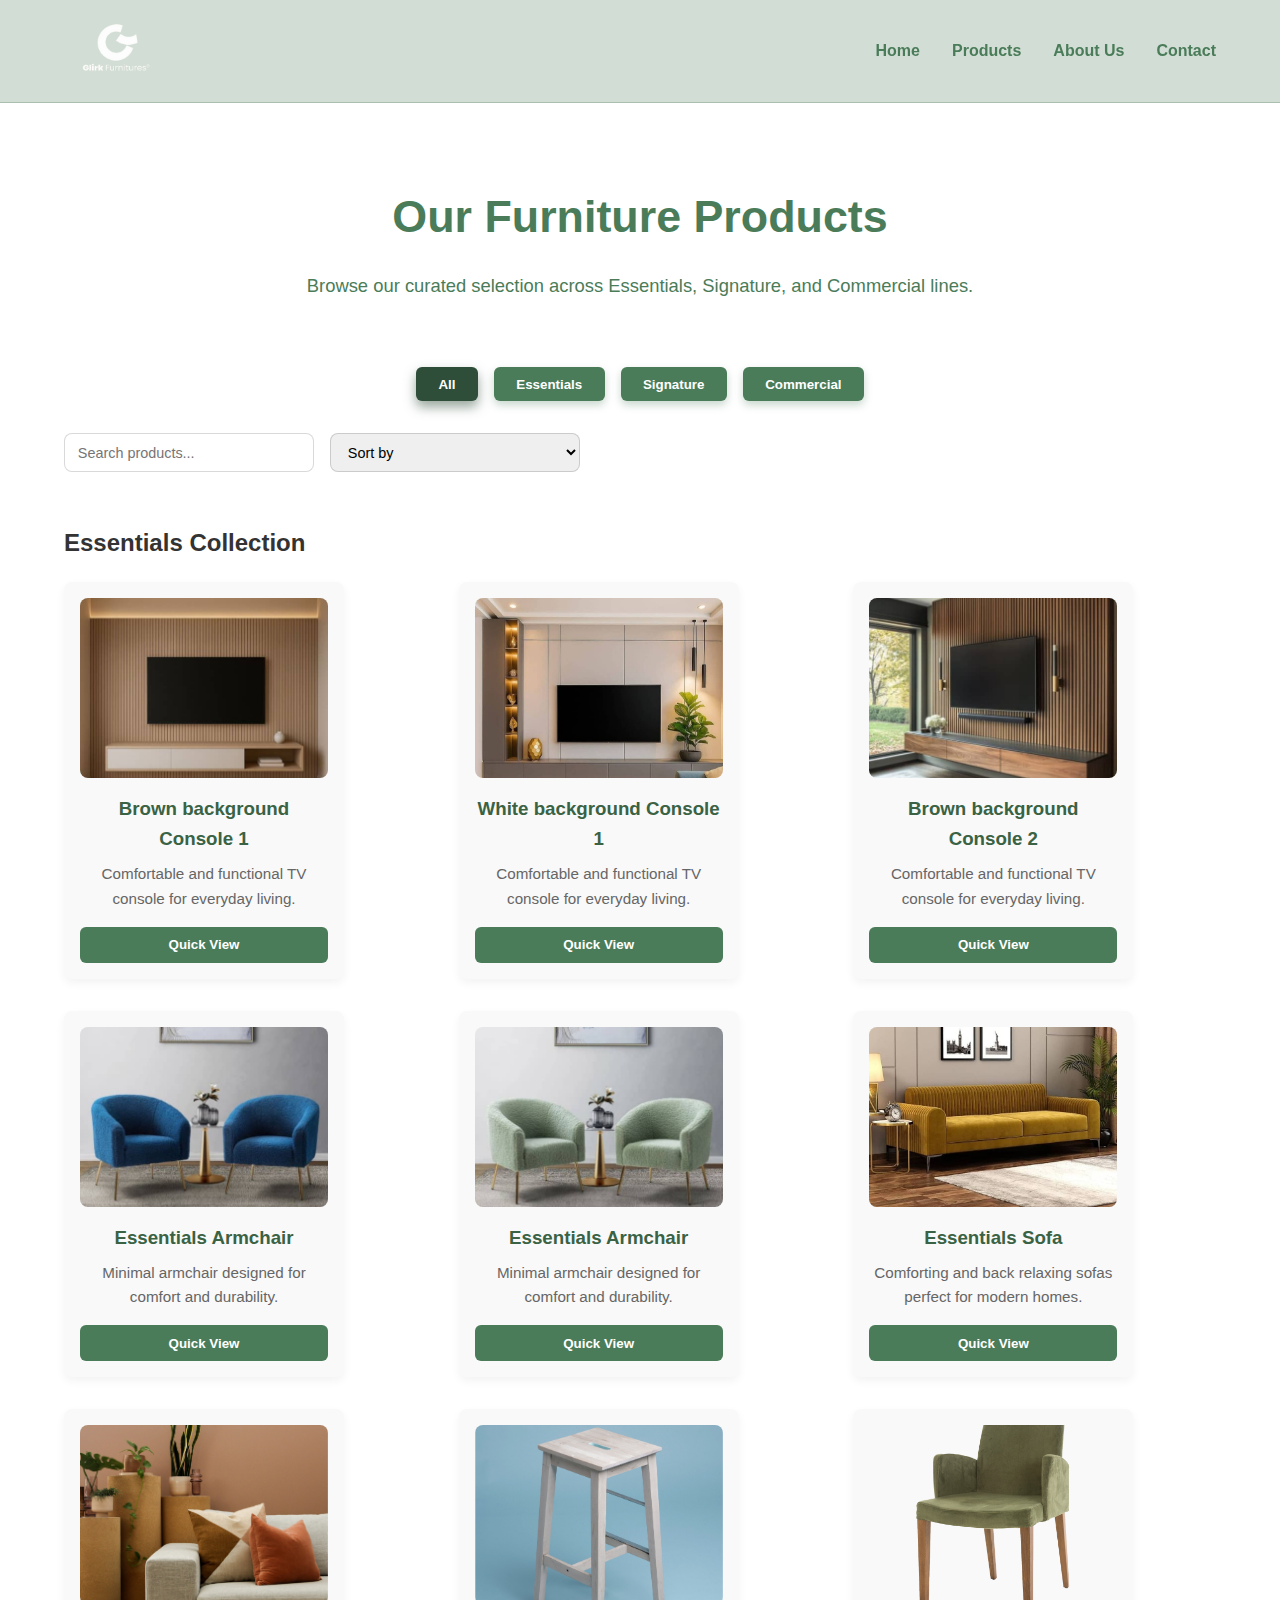
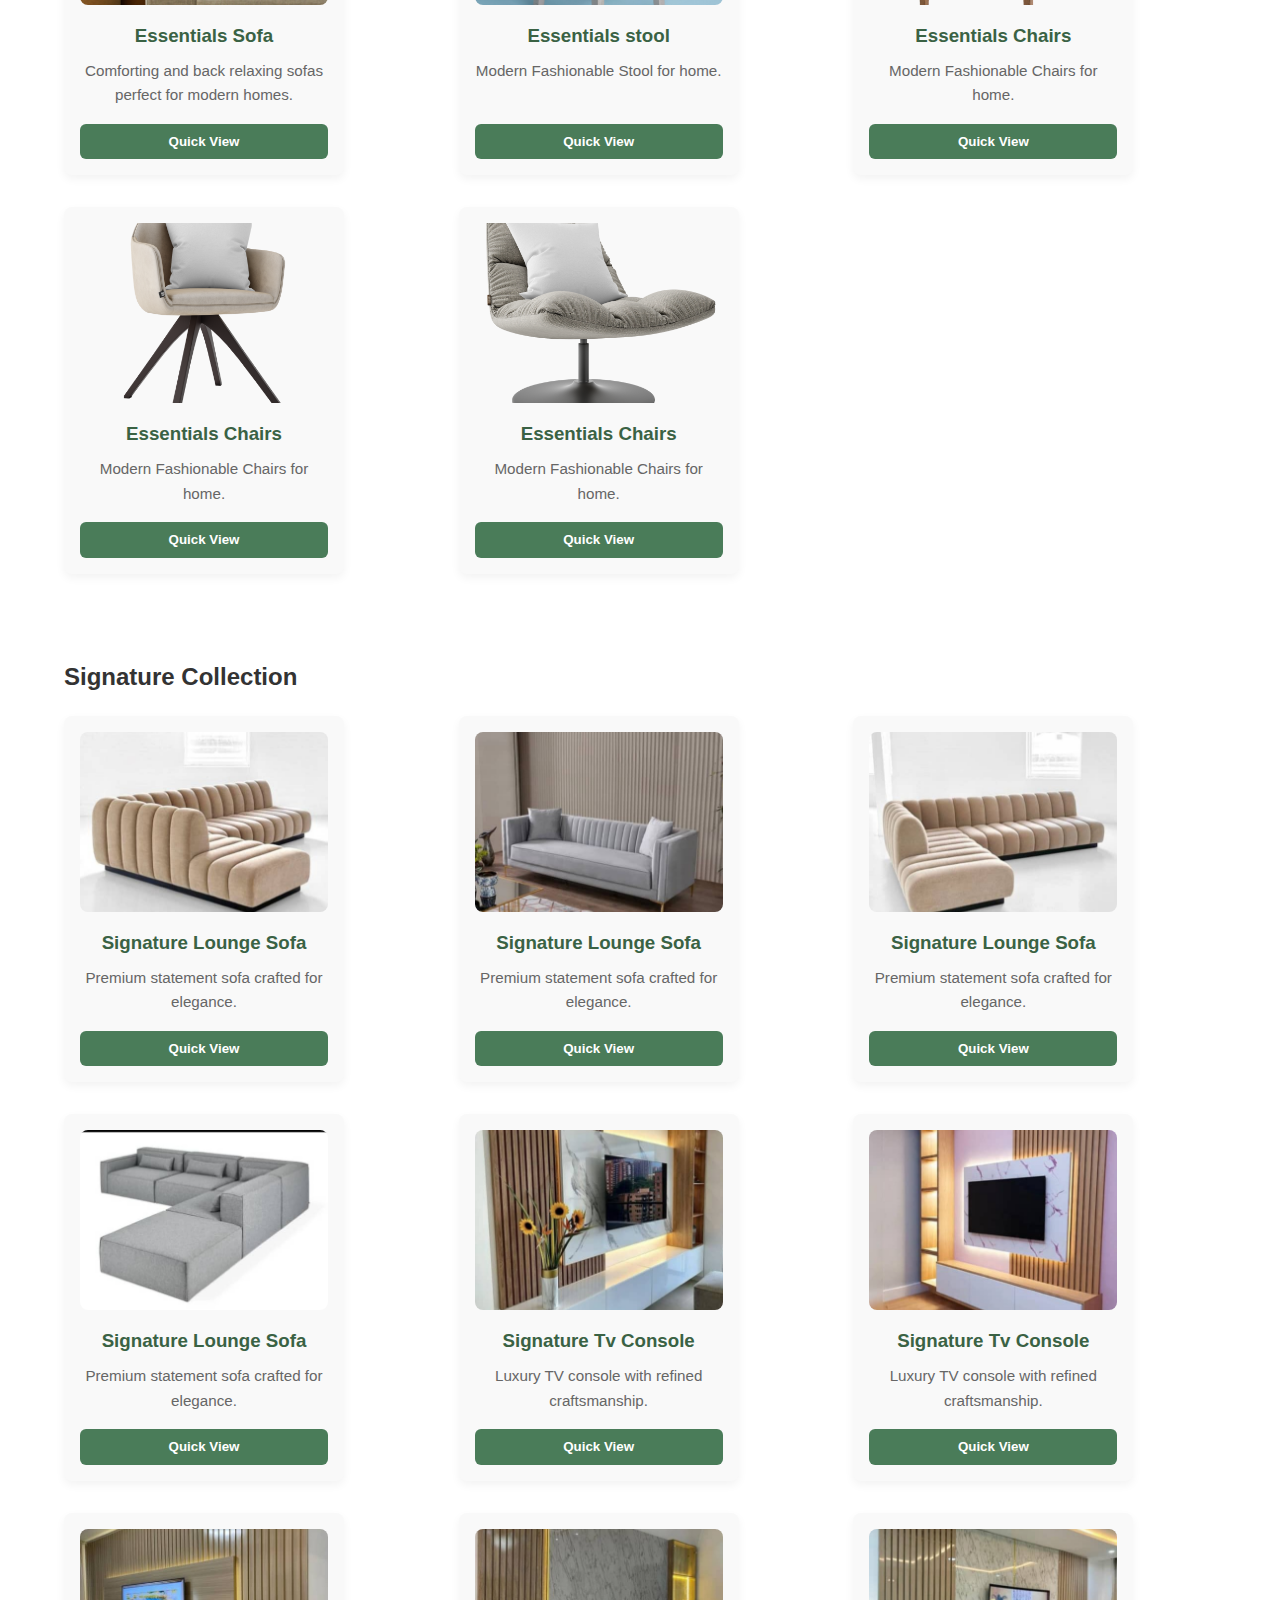
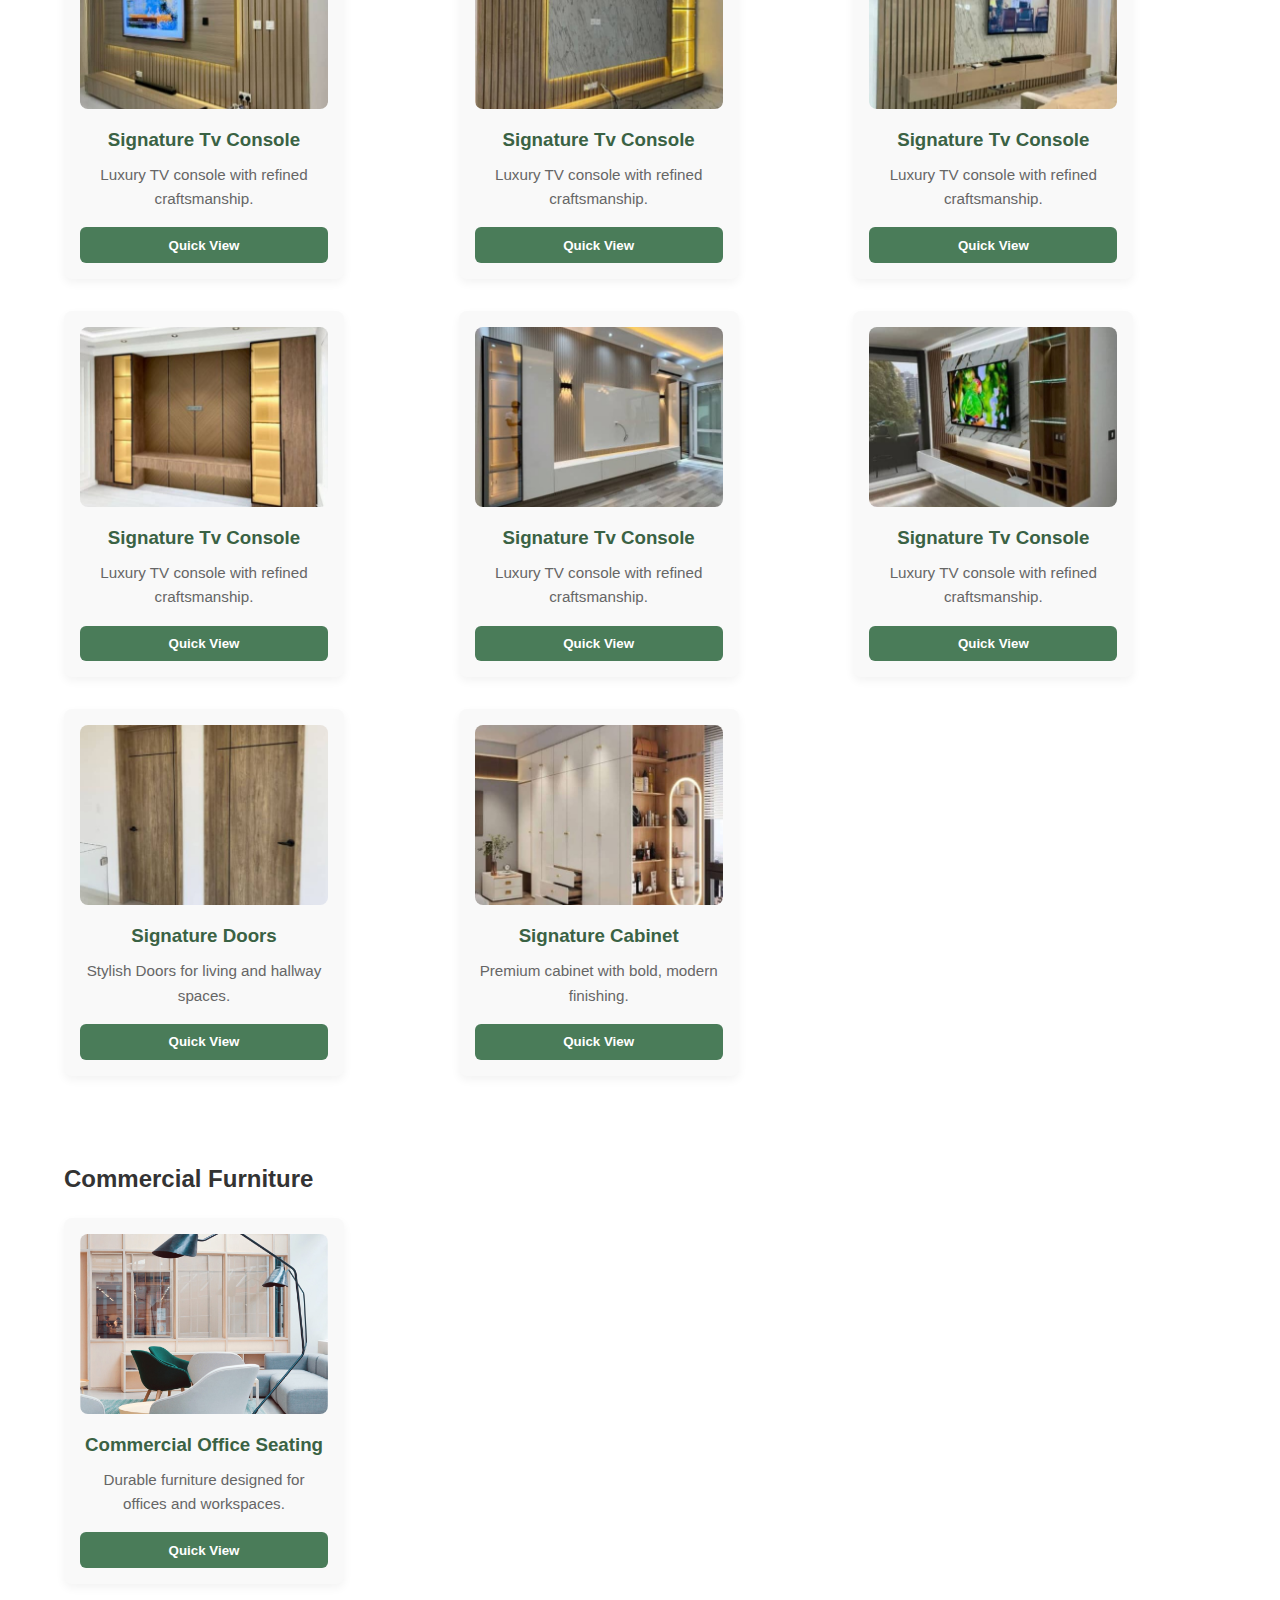
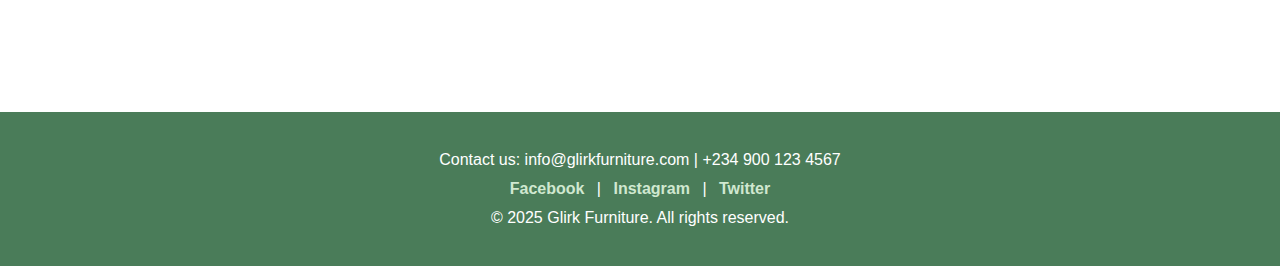
<file: product.html>
<!DOCTYPE html>
<html lang="en">
<head>
  <meta charset="UTF-8" />
  <meta name="viewport" content="width=device-width, initial-scale=1" />
  <title>Glirk Furniture - Products</title>
  <link href="style.css" rel="stylesheet" />
  <link href="css/product.css" rel="stylesheet" />
</head>
<body>

<header>
  <div class="container">
    <div class="logo"><img src="images/logo.png" alt=""></div>

    <nav>
      <ul class="nav-links" id="nav-links">
          <li><a href="index.html">Home</a></li>
          <li><a href="product.html" class="active">Products</a></li>
          <li><a href="about.html">About Us</a></li>
          <li><a href="contact.html">Contact</a></li>
        </ul>

      <button id="nav-toggle" aria-label="Toggle navigation menu" aria-expanded="false">
        <span class="menu-icon">&#9776;</span>
        <span class="cancel-icon" style="display:none;">&#10005;</span>
      </button>
    </nav>
  </div>
</header>

<main class="container" tabindex="-1">
  <section class="page-header">
    <h1>Our Furniture Products</h1>
    <p>Browse our curated selection across Essentials, Signature, and Commercial lines.</p>
  </section>

  <section class="filter-buttons" role="tablist" aria-label="Filter product categories">
    <button class="filter-btn active" role="tab" aria-selected="true" data-filter="all">All</button>
    <button class="filter-btn" role="tab" aria-selected="false" data-filter="essentials">Essentials</button>
    <button class="filter-btn" role="tab" aria-selected="false" data-filter="signature">Signature</button>
    <button class="filter-btn" role="tab" aria-selected="false" data-filter="commercial">Commercial</button>
  </section>
  <section class="product-controls">
  <input
    type="search"
    id="productSearch"
    placeholder="Search products..."
    aria-label="Search products"
  />

  <select id="productSort" aria-label="Sort products">
    <option value="default">Sort by</option>
    <option value="name-asc">Name (A–Z)</option>
    <option value="name-desc">Name (Z–A)</option>
  </select>
</section>


  <section class="product-grid" id="productGrid">
    <p class="empty-state" id="emptyState" hidden>
  No products match your search.
</p>

 <section class="products-page">

  <!-- ===== ESSENTIALS ===== -->
  <h2 class="category-title">Essentials Collection</h2>
  <section class="product-grid">

    <article class="product-card"
      data-name="tv console"
      data-images="
        images/essentials/essentials-1.jpg,
      ">
      <img src="images/essentials/essentials-1.jpg" alt="Essentials Sofa">
      <h3>Brown background Console 1</h3>
      <p>Comfortable and functional TV console for everyday living.</p>
      <button class="quick-view-btn">Quick View</button>
    </article>
    <article class="product-card"
      data-name="tv console"
      data-images="
        images/essentials/essentials-4.jpg,
      ">
      <img src="images/essentials/essentials-4.jpg" alt="Essentials Sofa">
      <h3>White background Console 1</h3>
      <p>Comfortable and functional TV console for everyday living.</p>
      <button class="quick-view-btn">Quick View</button>
    </article>
    <article class="product-card"
      data-name="tv console"
      data-images="
        images/essentials/essentials-5.jpg,
      ">
      <img src="images/essentials/essentials-5.jpg" alt="Essentials Sofa">
      <h3>Brown background Console 2</h3>
      <p>Comfortable and functional TV console for everyday living.</p>
      <button class="quick-view-btn">Quick View</button>
    </article>

    <article class="product-card"
      data-name="Essentials Armchair"
      data-images="
        images/essentials/essentials-3.jpg,
      ">
      <img src="images/essentials/essentials-3.jpg" alt="Essentials Armchair">
      <h3>Essentials Armchair</h3>
      <p>Minimal armchair designed for comfort and durability.</p>
      <button class="quick-view-btn">Quick View</button>
    </article>
    <article class="product-card"
      data-name="Essentials Armchair"
      data-images="
        images/essentials/essentials-6.jpg,
      ">
      <img src="images/essentials/essentials-6.jpg" alt="Essentials Armchair">
      <h3>Essentials Armchair</h3>
      <p>Minimal armchair designed for comfort and durability.</p>
      <button class="quick-view-btn">Quick View</button>
    </article>

    <article class="product-card"
      data-name="Essentials sofa"
      data-images="
        images/essentials/essentials-2.jpg,
      ">
      <img src="images/essentials/essentials-2.jpg" alt="Essentials Dining Set">
      <h3>Essentials Sofa</h3>
      <p>Comforting and back relaxing sofas perfect for modern homes.</p>
      <button class="quick-view-btn">Quick View</button>
    </article>
    <article class="product-card"
      data-name="Essentials sofa"
      data-images="
        images/essentials/essentials-7.jpg,
      ">
      <img src="images/essentials/essentials-7.jpg" alt="Essentials Dining Set">
      <h3>Essentials Sofa</h3>
      <p>Comforting and back relaxing sofas perfect for modern homes.</p>
      <button class="quick-view-btn">Quick View</button>
    </article>

    <article class="product-card"
      data-name="Essentials stool"
      data-images="
        images/essentials/essentials-8.png,
      ">
      <img src="images/essentials/essentials-8.jpg" alt="Essentials Storage Unit">
      <h3>Essentials stool</h3>
      <p>Modern Fashionable Stool for home.</p>
      <button class="quick-view-btn">Quick View</button>
    </article>
    <article class="product-card"
      data-name="Essentials chairs"
      data-images="
        images/essentials/essentials-11.png,
      ">
      <img src="images/essentials/essentials-11.png" alt="Essentials Storage Unit">
      <h3>Essentials Chairs</h3>
      <p>Modern Fashionable Chairs for home.</p>
      <button class="quick-view-btn">Quick View</button>
    </article>
    <article class="product-card"
      data-name="Essentials chairs"
      data-images="
        images/essentials/essentials-9.png,
      ">
      <img src="images/essentials/essentials-9.png" alt="Essentials Storage Unit">
      <h3>Essentials Chairs</h3>
      <p>Modern Fashionable Chairs for home.</p>
      <button class="quick-view-btn">Quick View</button>
    </article>
    <article class="product-card"
      data-name="Essentials chairs"
      data-images="
        images/essentials/essentials-10.png,
      ">
      <img src="images/essentials/essentials-10.png" alt="Essentials Storage Unit">
      <h3>Essentials Chairs</h3>
      <p>Modern Fashionable Chairs for home.</p>
      <button class="quick-view-btn">Quick View</button>
    </article>

    

  </section>

  <!-- ===== SIGNATURE ===== -->
  <h2 class="category-title">Signature Collection</h2>
  <section class="product-grid">

    <article class="product-card"
      data-name="Signature Lounge Sofa"
      data-images="
        images/signature/signature-2.jpg,
      ">
      <img src="images/signature/signature-2.jpg" alt="Signature Lounge Sofa">
      <h3>Signature Lounge Sofa</h3>
      <p>Premium statement sofa crafted for elegance.</p>
      <button class="quick-view-btn">Quick View</button>
    </article>
    <article class="product-card"
      data-name="Signature Lounge Sofa"
      data-images="
        images/signature/signature-3.jpg,
      ">
      <img src="images/signature/signature-3.jpg" alt="Signature Lounge Sofa">
      <h3>Signature Lounge Sofa</h3>
      <p>Premium statement sofa crafted for elegance.</p>
      <button class="quick-view-btn">Quick View</button>
    </article>
    
    <article class="product-card"
      data-name="Signature Lounge Sofa"
      data-images="
        images/signature/signature-8.jpg,
      ">
      <img src="images/signature/signature-8.jpg" alt="Signature Lounge Sofa">
      <h3>Signature Lounge Sofa</h3>
      <p>Premium statement sofa crafted for elegance.</p>
      <button class="quick-view-btn">Quick View</button>
    </article>
    <article class="product-card"
      data-name="Signature Lounge Sofa"
      data-images="
        images/signature/signature-14.jpg,
      ">
      <img src="images/signature/signature-14.jpg" alt="Signature Lounge Sofa">
      <h3>Signature Lounge Sofa</h3>
      <p>Premium statement sofa crafted for elegance.</p>
      <button class="quick-view-btn">Quick View</button>
    </article>
    <article class="product-card"
      data-name="Signature tv console"
      data-images="
        images/signature/signature-5.jpg,
      ">
      <img src="images/signature/signature-5.jpg" alt="Signature Armchair">
      <h3>Signature Tv Console</h3>
      <p>Luxury TV console with refined craftsmanship.</p>
      <button class="quick-view-btn">Quick View</button>
    </article>
    <article class="product-card"
      data-name="Signature tv console"
      data-images="
        images/signature/signature-4.jpg,
      ">
      <img src="images/signature/signature-4.jpg" alt="Signature Armchair">
      <h3>Signature Tv Console</h3>
      <p>Luxury TV console with refined craftsmanship.</p>
      <button class="quick-view-btn">Quick View</button>
    </article>
    
    <article class="product-card"
      data-name="Signature tv console"
      data-images="
        images/signature/signature-7.jpg,
      ">
      <img src="images/signature/signature-7.jpg" alt="Signature Armchair">
      <h3>Signature Tv Console</h3>
      <p>Luxury TV console with refined craftsmanship.</p>
      <button class="quick-view-btn">Quick View</button>
    </article>
    <article class="product-card"
      data-name="Signature tv console"
      data-images="
        images/signature/signature-9.jpg,
      ">
      <img src="images/signature/signature-9.jpg" alt="Signature Armchair">
      <h3>Signature Tv Console</h3>
      <p>Luxury TV console with refined craftsmanship.</p>
      <button class="quick-view-btn">Quick View</button>
    </article>
    <article class="product-card"
      data-name="Signature tv console"
      data-images="
        images/signature/signature-10.jpg,
      ">
      <img src="images/signature/signature-10.jpg" alt="Signature Armchair">
      <h3>Signature Tv Console</h3>
      <p>Luxury TV console with refined craftsmanship.</p>
      <button class="quick-view-btn">Quick View</button>
    </article>
    <article class="product-card"
      data-name="Signature tv console"
      data-images="
        images/signature/signature-11.jpg,
      ">
      <img src="images/signature/signature-11.jpg" alt="Signature Armchair">
      <h3>Signature Tv Console</h3>
      <p>Luxury TV console with refined craftsmanship.</p>
      <button class="quick-view-btn">Quick View</button>
    </article>
    <article class="product-card"
      data-name="Signature tv console"
      data-images="
        images/signature/signature-13.jpg,
      ">
      <img src="images/signature/signature-13.jpg" alt="Signature Armchair">
      <h3>Signature Tv Console</h3>
      <p>Luxury TV console with refined craftsmanship.</p>
      <button class="quick-view-btn">Quick View</button>
    </article>
    <article class="product-card"
      data-name="Signature tv console"
      data-images="
        images/signature/signature-15.jpg,
      ">
      <img src="images/signature/signature-15.jpg" alt="Signature Armchair">
      <h3>Signature Tv Console</h3>
      <p>Luxury TV console with refined craftsmanship.</p>
      <button class="quick-view-btn">Quick View</button>
    </article>
    

    <article class="product-card"
      data-name="Signature Doors"
      data-images="
        images/signature/signature-1.jpg
      ">
      <img src="images/signature/signature-1.jpg" alt="Signature Console Table">
      <h3>Signature Doors</h3>
      <p>Stylish Doors for living and hallway spaces.</p>
      <button class="quick-view-btn">Quick View</button>
    </article>

    <article class="product-card"
      data-name="Signature Cabinet"
      data-images="
        images/signature/signature-12.jpg,
      ">
      <img src="images/signature/signature-12.jpg" alt="Signature Cabinet">
      <h3>Signature Cabinet</h3>
      <p>Premium cabinet with bold, modern finishing.</p>
      <button class="quick-view-btn">Quick View</button>
    </article>

  </section>

  <!-- ===== COMMERCIAL ===== -->
  <h2 class="category-title">Commercial Furniture</h2>
  <section class="product-grid">

    <article class="product-card"
      data-name="Commercial Office Seating"
      data-images="
        images/commercial/commercial-1.jpg
      ">
      <img src="images/commercial/commercial-1.jpg" alt="Commercial Office Seating">
      <h3>Commercial Office Seating</h3>
      <p>Durable furniture designed for offices and workspaces.</p>
      <button class="quick-view-btn">Quick View</button>
    </article>

  </section>

</section>

</main>

<footer id="contact">
  <p>Contact us: info@glirkfurniture.com | +234 900 123 4567</p>
  <p>
    <a href="#" aria-label="Facebook">Facebook</a> | 
    <a href="#" aria-label="Instagram">Instagram</a> | 
    <a href="#" aria-label="Twitter">Twitter</a>
  </p>
  <p>&copy; 2025 Glirk Furniture. All rights reserved.</p>
</footer>

<div class="modal" id="productModal">
  <div class="modal-content">
    <button class="close-modal">×</button>

    <div class="carousel">
      <button class="prev">‹</button>
      <img id="modalImg">
      <button class="next">›</button>
    </div>

    <h3 id="modalTitle"></h3>
    <button id="whatsappBtn" class="btn primary">
      Request a Quote
    </button>
  </div>
</div>


    </div>
</div>
<script src="script.js"></script>
<script src="js/product.js"></script>

</body>
</html>
</file>
<file: css/product.css>
/* Page intro */
.page-header {
  text-align: center;
  padding: 3rem 1rem 1rem 1rem;
  color: #4a7c59;
}
.page-header h1 {
  font-size: 2.8rem;
  margin-bottom: 0.5rem;
  font-weight: 700;
}
.page-header p {
  font-size: 1.15rem;
  font-weight: 500;
}

/* Filter buttons */
.filter-buttons {
  display: flex;
  justify-content: center;
  gap: 1rem;
  margin: 2rem 0;
  flex-wrap: wrap;
}
.filter-btn {
  background-color: #4a7c59;
  color: white;
  border: none;
  padding: 0.6rem 1.4rem;
  font-weight: 600;
  border-radius: 6px;
  cursor: pointer;
  box-shadow: 0 4px 8px rgba(74, 124, 89, 0.3);
  transition: background-color 0.3s ease, transform 0.2s ease;
  user-select: none;
}
.filter-btn:hover,
.filter-btn:focus {
  background-color: #3a6244;
  outline: none;
  transform: translateY(-2px);
}
.filter-btn.active {
  background-color: #2f4e39;
  box-shadow: 0 6px 12px rgba(47, 78, 57, 0.5);
}

/* Products grid */
.product-grid {
  display: grid;
  grid-template-columns: repeat(auto-fit,minmax(280px,1fr));
  gap: 2rem;
  padding-bottom: 4rem;
}
.product-card {
  background: #f9f9f9;
  border-radius: 8px;
  box-shadow: 0 4px 10px rgba(0,0,0,0.05);
  padding: 1rem;
  display: flex;
  flex-direction: column;
  transition: transform 0.3s ease;
  cursor: pointer;
}
.product-card:hover,
.product-card:focus {
  transform: translateY(-5px);
  box-shadow: 0 8px 20px rgba(74,124,89,0.3);
  outline: none;
}
.product-card img {
  border-radius: 8px;
  height: 180px;
  object-fit: cover;
  width: 100%;
  margin-bottom: 1rem;
  user-select: none;
}
.product-card h3 {
  margin: 0 0 0.5rem 0;
  color: #3a6244;
  font-weight: 600;
}
.product-card p {
  flex-grow: 1;
  margin: 0 0 1rem 0;
  color: #666;
  font-size: 0.95rem;
}
.product-card .price {
  font-weight: 700;
  color: #4a7c59;
  margin-bottom: 1rem;
}
.product-card button {
  background-color: #4a7c59;
  color: white;
  border: none;
  padding: 0.65rem 1.2rem;
  border-radius: 6px;
  font-weight: 600;
  cursor: pointer;
  transition: background-color 0.3s ease, transform 0.2s ease;
  user-select: none;
}
.product-card button:hover,
.product-card button:focus {
  background-color: #3a6244;
  outline: none;
  transform: translateY(-2px);
}
.product-card button:active {
  background-color: #2f4e39;
  transform: translateY(0);
}
/* Badges */
.badges {
  display: flex;
  gap: 0.4rem;
  margin-bottom: 0.4rem;
}
.badge {
  background: rgba(74,124,89,0.15);
  color: #3a6244;
  padding: 0.2rem 0.6rem;
  border-radius: 20px;
  font-size: 0.7rem;
  font-weight: 600;
}

/* Hover image swap */
.image-wrap {
  position: relative;
  height: 180px;
  overflow: hidden;
  border-radius: 8px;
}
.image-wrap img {
  position: absolute;
  width: 100%;
  height: 100%;
  object-fit: cover;
  transition: opacity 0.5s ease;
}
.img-back {
  opacity: 0;
}
.product-card:hover .img-back {
  opacity: 1;
}
.product-card:hover .img-front {
  opacity: 0;
}

/* Micro info */
.micro-info {
  font-size: 0.75rem;
  color: #777;
  margin-bottom: 0.8rem;
  display: block;
}

/* CTA */
.quick-view-btn {
  background: #4a7c59;
  color: #fff;
  border: none;
  padding: 0.6rem;
  border-radius: 6px;
  font-weight: 600;
}

/* Empty state */
.empty-state {
  text-align: center;
  padding: 3rem 1rem;
  color: #777;
}
.modal {
  position: fixed;
  inset: 0;
  background: rgba(0,0,0,0.6);
  display: none;
  justify-content: center;
  align-items: center;
  z-index: 300;
}
.modal.show {
  display: flex;
}
.modal-content {
  background: #fff;
  padding: 1.5rem;
  max-width: 400px;
  width: 90%;
  border-radius: 12px;
  position: relative;
  animation: scaleIn 0.3s ease;
}
.modal-content img {
  width: 100%;
  border-radius: 8px;
  margin-bottom: 1rem;
}
.close-modal {
  position: absolute;
  top: 10px;
  right: 12px;
  font-size: 1.5rem;
  background: none;
  border: none;
  cursor: pointer;
}

@keyframes scaleIn {
  from { transform: scale(0.9); opacity: 0; }
  to { transform: scale(1); opacity: 1; }
}
/* Search + Sort controls */
.product-controls {
  display: flex;
  gap: 1rem;
  margin: 2rem 0;
  flex-wrap: wrap;
}

.product-controls input,
.product-controls select {
  padding: 0.6rem 0.8rem;
  border-radius: 8px;
  border: 1px solid rgba(0,0,0,0.15);
  font-size: 0.9rem;
  width: 100%;
  max-width: 250px;
}

/* Mobile stacking */
@media (max-width: 600px) {
  .product-controls {
    flex-direction: column;
  }
}
.carousel {
  position: relative;
  display: flex;
  align-items: center;
  justify-content: center;
}

.carousel img {
  width: 100%;
  max-height: 320px;
  object-fit: cover;
  border-radius: 12px;
}

.carousel button {
  position: absolute;
  background: rgba(0,0,0,0.6);
  color: #fff;
  border: none;
  font-size: 1.6rem;
  padding: 0.3rem 0.7rem;
  cursor: pointer;
}

.carousel .prev { left: 10px; }
.carousel .next { right: 10px; }
</file>
<file: style.css>
/* Reset and base */
    *, *::before, *::after {
      box-sizing: border-box;
    }
    body {
      margin: 0;
      font-family: 'Poppins', sans-serif;
      background-color: #fff;
      color: #333;
      line-height: 1.6;
      -webkit-font-smoothing: antialiased;
      -moz-osx-font-smoothing: grayscale;
    }
    a {
      text-decoration: none;
      color: inherit;
    }
    img {
      max-width: 100%;
      display: block;
    }

    /* Make navbar full width and glass-like */
    header {
      position: sticky;
      top: 0;
      width: 100%;
      backdrop-filter: blur(10px);
      background-color: rgba(74, 124, 89, 0.25);
      border-bottom: 1px solid rgba(74, 124, 89, 0.3);
      z-index: 100;
      display: flex;
      justify-content: center; /* center container */
      user-select: none;
    }
    header > .container {
      width: 90%;
      max-width: 1200px;
      display: flex;
      justify-content: space-between;
      align-items: center;
      padding: 1rem 0;
    }

    /* Logo */
    .logo img{
      height: 70px ;
    }

    /* Navigation links */
    nav ul.nav-links {
      list-style: none;
      display: flex;
      gap: 2rem;
      margin: 0;
      padding: 0;
    }
    nav ul.nav-links li a {
      font-weight: 600;
      color: #4a7c59;
      transition: color 0.3s ease;
      position: relative;
    }
    nav ul.nav-links li a::after {
      content: '';
      position: absolute;
      width: 100%;
      height: 2px;
      background-color: #4a7c59;
      left: 0;
      bottom: -4px;
      transform: scaleX(0);
      transform-origin: right;
      transition: transform 0.3s ease;
    }
    nav ul.nav-links li a:hover,
    nav ul.nav-links li a:focus {
      color: #3a6244;
      outline: none;
    }
    nav ul.nav-links li a:hover::after,
    nav ul.nav-links li a:focus::after {
      transform: scaleX(1);
      transform-origin: left;
    }

    /* Nav toggle button */
    #nav-toggle {
      background: none;
      border: none;
      cursor: pointer;
      font-size: 2rem;
      color: #4a7c59;
      display: none; /* hidden on desktop */
      position: relative;
      z-index: 110;
    }

    /* Mobile styles */
    @media (max-width: 768px) {
      /* Hide desktop nav */
      nav ul.nav-links {
        position: fixed;
        top: 60px;
        right: 0;
        background: rgba(255 255 255 / 0.95);
        flex-direction: column;
        width: 200px;
        height: calc(100vh - 60px);
        padding-top: 1rem;
        box-shadow: -4px 0 8px rgba(0,0,0,0.1);
        transform: translateX(100%);
        transition: transform 0.3s ease-in-out;
        gap: 1rem;
        backdrop-filter: blur(8px);
        border-left: 1px solid rgba(74, 124, 89, 0.3);
      }

      /* Show nav when active */
      nav ul.nav-links.active {
        transform: translateX(0);
      }

      /* Show nav toggle button */
      #nav-toggle {
        display: block;
      }

      /* Hero buttons stacked with spacing */
      .hero .btn {
        display: block;
        margin: 0.5rem auto;
        width: 70%;
        max-width: 250px;
      }
    }

    /* Container for rest of page */
    .container {
      width: 90%;
      max-width: 1200px;
      margin: 0 auto;
    }

    /* Hero Section */
    .hero {
      display: flex;
      flex-direction: column;
      align-items: center;
      text-align: center;
      padding: 4rem 1rem;
      background: url('https://images.unsplash.com/photo-1519710164239-da123dc03ef4?auto=format&fit=crop&w=1350&q=80') no-repeat center center/cover;

      color: white;
      position: relative;
      user-select: none;
    }
    .hero::before {
      content: "";
      position: absolute;
      inset: 0;
      background: rgba(74, 124, 89, 0.65);
      z-index: 0;
    }
    .hero-content {
      position: relative;
      max-width: 700px;
      z-index: 1;
    }
    .hero h1 {
      font-size: 2.8rem;
      margin-bottom: 1rem;
      font-weight: 700;
      text-shadow: 0 2px 6px rgba(0,0,0,0.6);
    }
    .hero p {
      font-size: 1.25rem;
      margin-bottom: 2rem;
      font-weight: 500;
      text-shadow: 0 1px 4px rgba(0,0,0,0.5);
    }
    .btn {
      background-color: #4a7c59;
      color: white;
      padding: 0.75rem 1.5rem;
      border-radius: 6px;
      border: none;
      font-size: 1rem;
      font-weight: 600;
      cursor: pointer;
      margin: 0 0.5rem;
      box-shadow: 0 4px 8px rgba(74, 124, 89, 0.3);
      transition: background-color 0.4s cubic-bezier(0.4, 0, 0.2, 1),
                  box-shadow 0.3s cubic-bezier(0.4, 0, 0.2, 1),
                  transform 0.2s cubic-bezier(0.4, 0, 0.2, 1);
      user-select: none;
      display: inline-block;
      text-decoration: none;
    }
    .btn:hover,
    .btn:focus {
      background-color: #3a6244;
      box-shadow: 0 8px 16px rgba(58, 98, 68, 0.5);
      outline: none;
      transform: translateY(-2px);
    }
    .btn:active {
      background-color: #2f4e39;
      box-shadow: 0 2px 4px rgba(47, 78, 57, 0.6);
      transform: translateY(0);
    }

    /* Product Lines Section */
    .product-lines {
      padding: 4rem 0 2rem 0;
      text-align: center;
    }
    .product-lines h2 {
      font-size: 2rem;
      margin-bottom: 1.5rem;
      color: #4a7c59;
      font-weight: 700;
    }
    .product-cards {
      display: flex;
      flex-wrap: wrap;
      justify-content: center;
      gap: 2rem;
    }
    .product-card {
      background: #f9f9f9;
      border-radius: 8px;
      box-shadow: 0 4px 10px rgba(0,0,0,0.05);
      width: 280px;
      padding-bottom: 1rem;
      transition: transform 0.3s ease;
      cursor: pointer;
      text-align: center;
    }
    .product-card:hover,
    .product-card:focus {
      transform: translateY(-5px);
      box-shadow: 0 8px 20px rgba(74,124,89,0.3);
      outline: none;
    }
    .product-card img {
      border-top-left-radius: 8px;
      border-top-right-radius: 8px;
      height: 180px;
      object-fit: cover;
      width: 100%;
    }
    .product-card h3 {
      margin: 1rem 0 0.5rem 0;
      color: #3a6244;
      font-weight: 600;
    }
    .product-card p {
      margin: 0 1rem 1rem 1rem;
      color: #666;
      font-size: 0.95rem;
    }
    .product-card a {
      display: inline-block;
      margin-top: -0.5rem;
      margin-bottom: 1rem;
      color: #4a7c59;
      font-weight: 600;
      transition: color 0.3s ease;
      text-decoration: none;
    }
    .product-card a:hover,
    .product-card a:focus {
      color: #3a6244;
      outline: none;
      text-decoration: underline;
    }

    /* About Section */
    .about {
      background-color: #e9f0ea;
      padding: 3rem 1rem;
      text-align: center;
      color: #3a6244;
    }
    .about h2 {
      font-size: 2rem;
      margin-bottom: 1rem;
      font-weight: 700;
    }
    .about p {
      max-width: 800px;
      margin: auto;
      font-size: 1.1rem;
      line-height: 1.5;
    }

    /* Testimonials */
    .testimonials {
      padding: 3rem 1rem;
      text-align: center;
    }
    .testimonials h2 {
      font-size: 2rem;
      margin-bottom: 2rem;
      color: #4a7c59;
      font-weight: 700;
    }
    
    .testimonial-slider {
  position: relative;
  max-width: 700px;
  margin: 0 auto 2rem auto;
  min-height: 130px; /* prevent container jump */
}

.testimonial-slider .testimonial {
  position: absolute;
  top: 0;
  left: 0;
  width: 100%;
  opacity: 0;
  pointer-events: none;
  transition: opacity 0.8s ease-in-out;
  font-style: italic;
  color: #555;
  font-size: 1.1rem;
}

.testimonial-slider .testimonial.active {
  opacity: 1;
  pointer-events: auto;
  position: relative;
}

.testimonial-author {
  font-weight: 600;
  margin-top: 0.5rem;
  color: #3a6244;
  font-style: normal;
  text-align: right;
}


    /* Footer */
    footer {
      background-color: #4a7c59;
      color: white;
      padding: 2rem 1rem;
      text-align: center;
    }
    footer p {
      margin: 0.2rem 0;
    }
    footer a {
      color: #d0e8d0;
      font-weight: 600;
      margin: 0 0.5rem;
      transition: color 0.3s ease;
      text-decoration: none;
    }
    footer a:hover,
    footer a:focus {
      color: white;
      outline: none;
      text-decoration: underline;
    }
   .animate {
  opacity: 0;
  transform: translateY(40px);
  transition: all 0.8s ease;
}

.animate.show {
  opacity: 1;
  transform: translateY(0);
}
</file>
